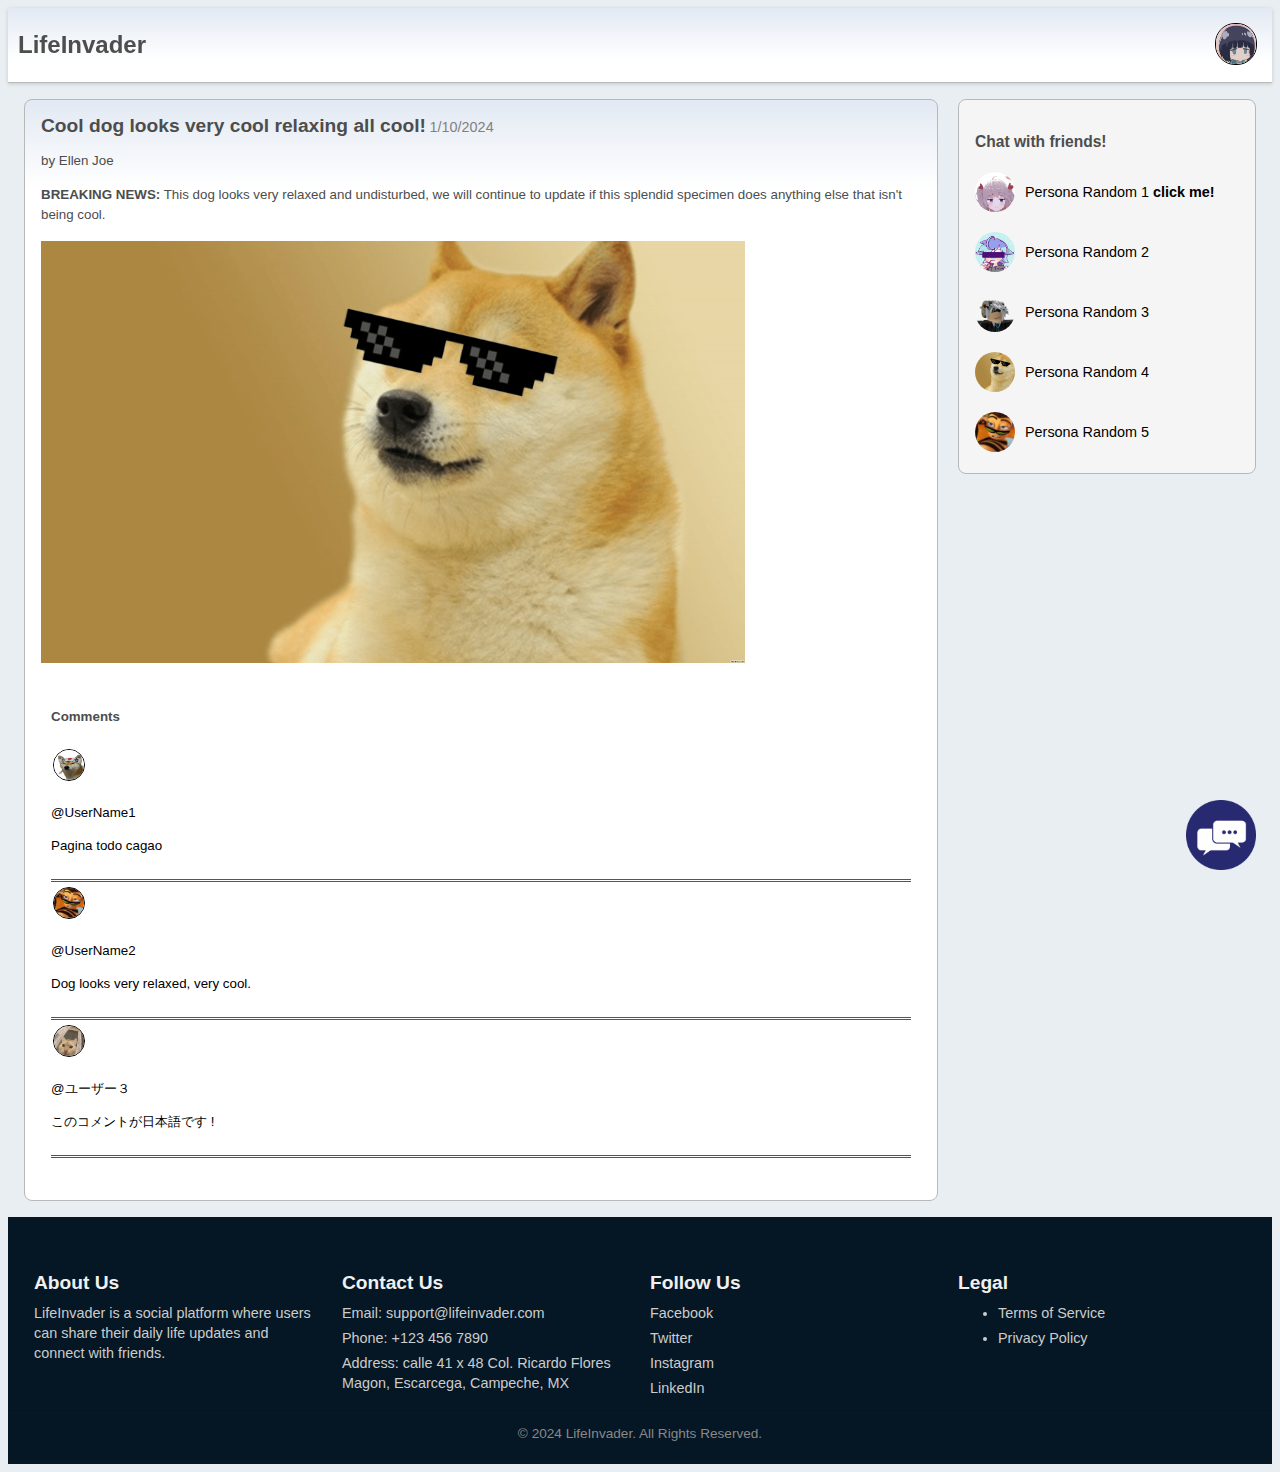
<file: index.html>
<!DOCTYPE html>
<html lang="en">

<head>
    <meta charset="UTF-8">
    <meta name="viewport" content="width=device-width, initial-scale=1.0">
    <title>LifeInvader - Home</title>
    <link rel="stylesheet" href="style.css">
</head>

<body>
    <header>
        <h1 onclick="toMainPage()">LifeInvader</h1>
        <div class="user-menu-nav">
            <div class="main-user-profile-container">
                <img src="resources/unu.jpg" alt="userpfp" class="main-user-pfp" id="main-user-pfp" onclick="toMainUserProfile()">
            </div>
        </div>
    </header>

    <main class="main-container">
        <section class="user-feed">

            <div class="post-metadata">
                <h2 class="post-title">Cool dog looks very cool relaxing all cool!</h2>
                <time datetime="2024-01-10" class="post-date">1/10/2024</time>
                <p class="post-author">by Ellen Joe</p>
                <p class="post-description"><b>BREAKING NEWS:</b> This dog looks very relaxed and undisturbed, we will
                    continue to update if this splendid specimen does anything else that isn't being cool.</p>

                <div class="post-thumbnail">
                    <img src="resources\dadoge.jpg" alt="cool dog" id="post-thumbnail">
                </div>
            </div>

            <div class="post-comments-display">
                <h4>Comments</h4>
                <div class="post-comment">
                    <img src="resources/ooooo.jpg" alt="" id="user-profile-image">
                    <div>
                        <p class="username">@UserName1</p>
                        <p>Pagina todo cagao</p>
                    </div>
                    <div>
                        <img src="resources/bee.png" alt="" id="user-profile-image">
                        <p class="username">@UserName2</p>
                        <p>Dog looks very relaxed, very cool.</p>
                    </div>
                    <div>
                        <img src="resources\catg.jpeg" id="user-profile-image">
                        <p class="username">@ユーザー３</p>
                        <p>このコメントが日本語です !</p>
                    </div>
                </div>
            </div>
        </section>

        <section class="chat-display" id="chat">

            <h3>Chat with friends!</h3>
            <div class="friends-list">
                <div class="friend">
                    <img src="resources/friend1.png" alt="Persona Random 1" class="friend-pfp">
                    <p onclick="toRandomPerson1()">Persona Random 1 <b>click me!</b></p>
                </div>
                <div class="friend">
                    <img src="resources/friend2.jpg" alt="Persona Random 2" class="friend-pfp">
                    <p>Persona Random 2</p>
                </div>
                <div class="friend">
                    <img src="resources/friend3.png" alt="Persona Random 3" class="friend-pfp">
                    <p>Persona Random 3</p>
                </div>
                <div class="friend">
                    <img src="resources/dadoge.jpg" alt="Persona Random 4" class="friend-pfp">
                    <p>Persona Random 4</p>
                </div>
                <div class="friend">
                    <img src="resources/bee.png" alt="Persona Random 5" class="friend-pfp">
                    <p>Persona Random 5</p>
                </div>
            </div>
        </section>
    </main>

    <div class="chat-image-container">
        <img src="resources\Chat+Icon.png" alt="chat-icon" class="chat-icon">
    </div>
    <footer>
        <div class="footer-container">
            <div class="footer-section">
                <h4>About Us</h4>
                <p>LifeInvader is a social platform where users can share their daily life updates and connect with
                    friends.</p>
            </div>
            <div class="footer-section">
                <h4>Contact Us</h4>
                <p>Email: support@lifeinvader.com</p>
                <p>Phone: +123 456 7890</p>
                <p>Address: calle 41 x 48 Col. Ricardo Flores Magon, Escarcega, Campeche, MX</p>
            </div>
            <div class="footer-section">
                <h4>Follow Us</h4>
                <ul class="social-links">
                    <li><a href="#">Facebook</a></li>
                    <li><a href="#">Twitter</a></li>
                    <li><a href="#">Instagram</a></li>
                    <li><a href="#">LinkedIn</a></li>
                </ul>
            </div>
            <div class="footer-section">
                <h4>Legal</h4>
                <ul>
                    <li><a href="#">Terms of Service</a></li>
                    <li><a href="#">Privacy Policy</a></li>
                </ul>
            </div>
        </div>
        <div class="footer-bottom">
            &copy; 2024 LifeInvader. All Rights Reserved.
        </div>
    </footer>

    <script src="scripts.js"></script>
</body>

</html>
</file>
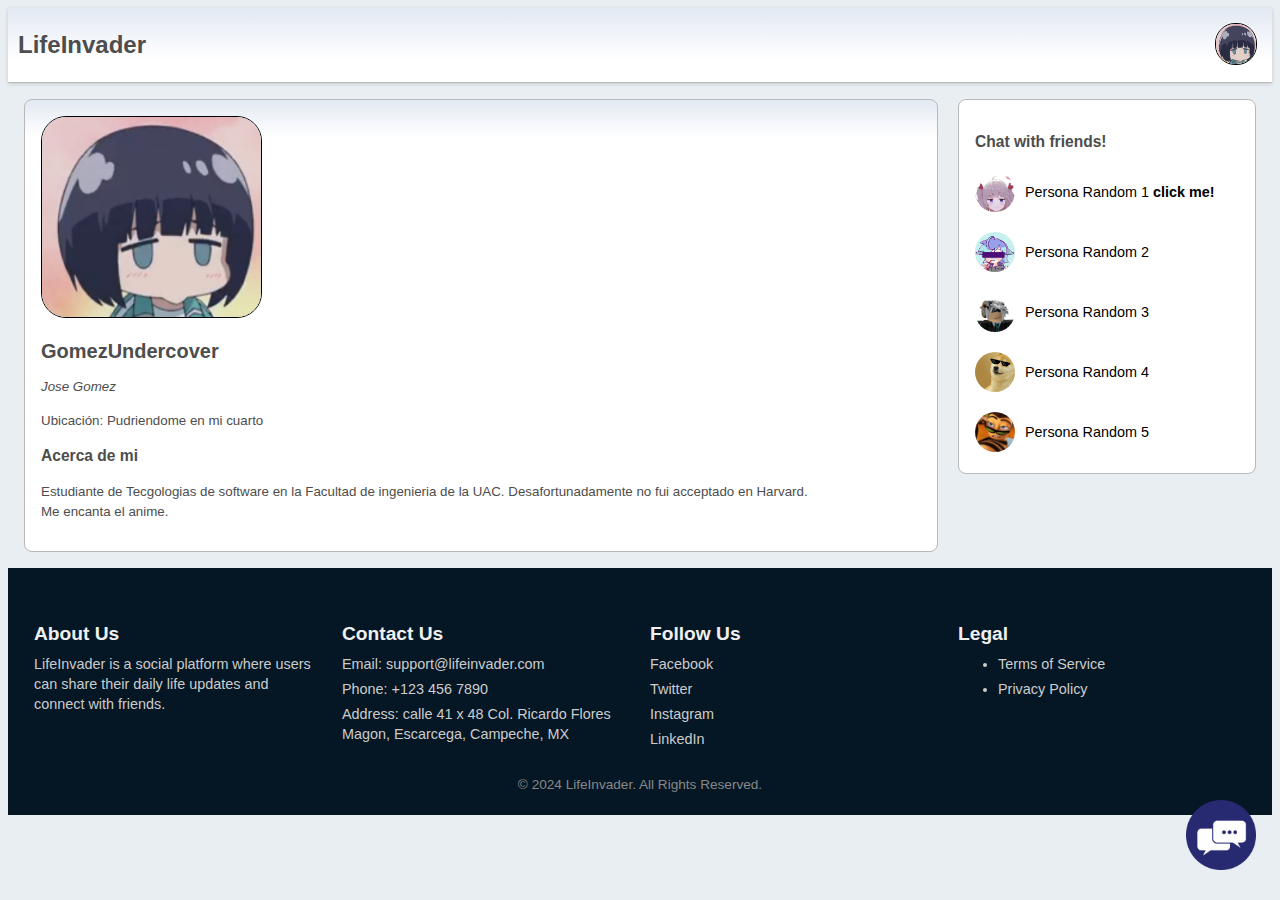
<file: main-user.html>
<!DOCTYPE html>
<html lang="en">

<head>
    <meta charset="UTF-8">
    <meta name="viewport" content="width=device-width, initial-scale=1.0">
    <title>LifeInvader - u\Main User</title>
    <link rel="stylesheet" href="profile-site.css">
</head>

<body>
    <header>
        <h1 id="h1" onclick="toMainPage()">LifeInvader</h1>
        <div class="user-menu-nav">
            <div class="main-user-profile-container">
                <img src="resources/unu.jpg" alt="userpfp" class="main-user-pfp" id="main-user-pfp">
            </div>
        </div>
    </header>

    <main class="main-container">

        <section class="user-bio-section">
            <div class="profile-pic-container">
                <img src="resources/unu.jpg" alt="Profile Picture" id="profile-pic">
            </div>
            <div class="bio">
                <h2>GomezUndercover</h2>
                <span> <i>Jose Gomez</i></span>
                <p>Ubicación: Pudriendome en mi cuarto</p>
                <h3>Acerca de mi</h3>
                <p>
                    Estudiante de Tecgologias de software en la Facultad de ingenieria de la UAC. 
                    Desafortunadamente no fui acceptado en Harvard.<br>
                    Me encanta el anime.
                </p>
            </div>
        </section>

        <section class="chat-display" id="chat">
            <h3>Chat with friends!</h3>
            <div class="friends-list">
                <div class="friend">
                    <img src="resources/friend1.png" alt="Persona Random 1" class="friend-pfp">
                    <p onclick="toRandomPerson1()">Persona Random 1 <b>click me!</b></p>
                </div>
                <div class="friend">
                    <img src="resources/friend2.jpg" alt="Persona Random 2" class="friend-pfp">
                    <p>Persona Random 2</p>
                </div>
                <div class="friend">
                    <img src="resources/friend3.png" alt="Persona Random 3" class="friend-pfp">
                    <p>Persona Random 3</p>
                </div>
                <div class="friend">
                    <img src="resources/dadoge.jpg" alt="Persona Random 4" class="friend-pfp">
                    <p>Persona Random 4</p>
                </div>
                <div class="friend">
                    <img src="resources/bee.png" alt="Persona Random 5" class="friend-pfp">
                    <p>Persona Random 5</p>
                </div>
            </div>
        </section>
    </main>
    <div class="chat-image-container">
        <img src="resources\Chat+Icon.png" alt="chat-icon" class="chat-icon" onclick="showChat()">
    </div>
    <footer>
        <div class="footer-container">
            <div class="footer-section">
                <h4>About Us</h4>
                <p>LifeInvader is a social platform where users can share their daily life updates and connect with friends.</p>
            </div>
            <div class="footer-section">
                <h4>Contact Us</h4>
                <p>Email: support@lifeinvader.com</p>
                <p>Phone: +123 456 7890</p>
                <p>Address: calle 41 x 48 Col. Ricardo Flores Magon, Escarcega, Campeche, MX</p>
            </div>
            <div class="footer-section">
                <h4>Follow Us</h4>
                <ul class="social-links">
                    <li><a href="#">Facebook</a></li>
                    <li><a href="#">Twitter</a></li>
                    <li><a href="#">Instagram</a></li>
                    <li><a href="#">LinkedIn</a></li>
                </ul>
            </div>
            <div class="footer-section">
                <h4>Legal</h4>
                <ul>
                    <li><a href="#">Terms of Service</a></li>
                    <li><a href="#">Privacy Policy</a></li>
                </ul>
            </div>
        </div>
        <div class="footer-bottom">
            &copy; 2024 LifeInvader. All Rights Reserved.
        </div>
    </footer>

    <script src="scripts.js"></script>
</body>

</html>
</file>
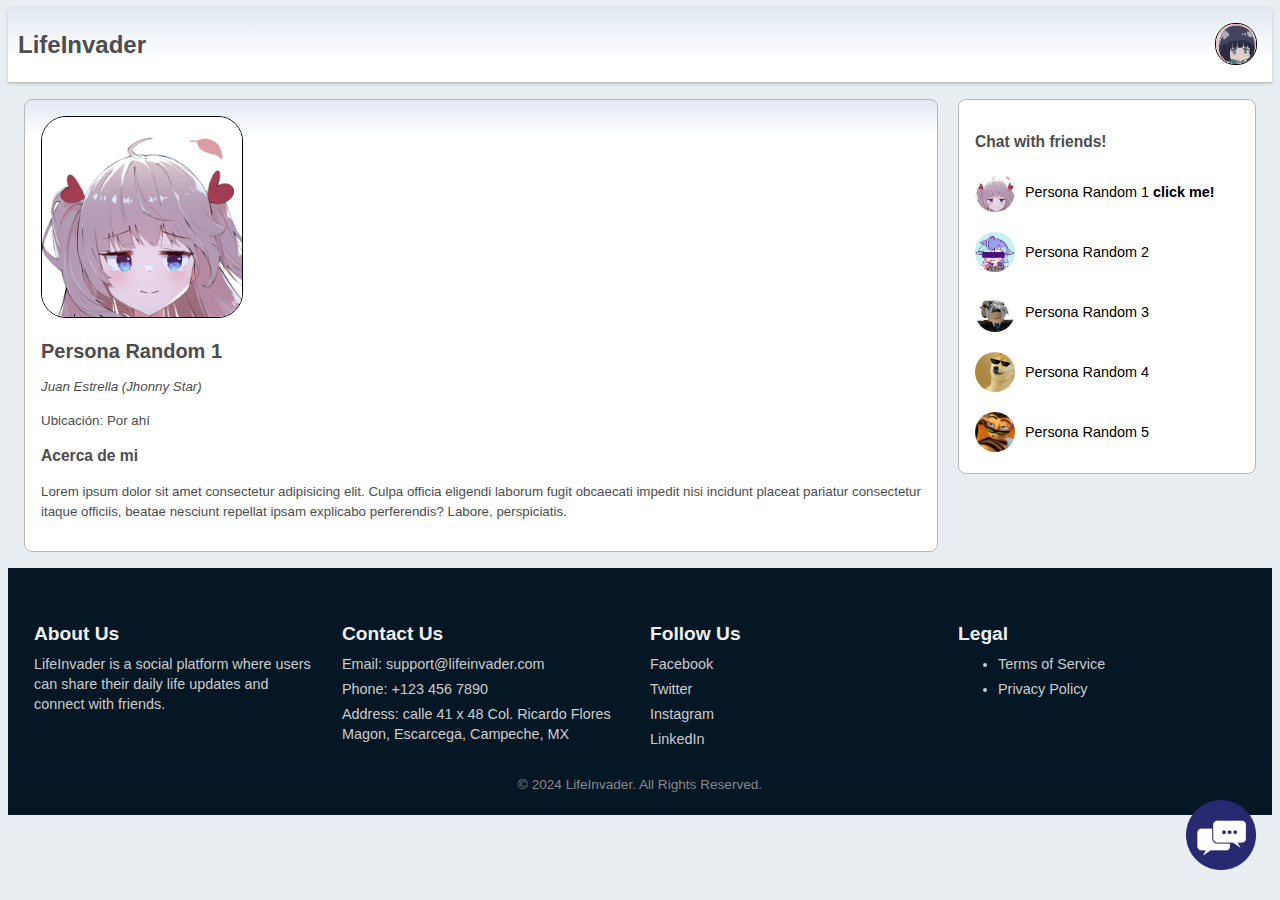
<file: persona-random1.html>
<!DOCTYPE html>
<html lang="en">

<head>
    <meta charset="UTF-8">
    <meta name="viewport" content="width=device-width, initial-scale=1.0">
    <title>Profile - u\Persona Random 1</title>
    <link rel="stylesheet" href="profile-site.css">
</head>

<body>
    <header>
        <h1 id="h1" onclick="toMainPage()">LifeInvader</h1>
        <div class="user-menu-nav">
            <div class="main-user-profile-container">
                <img src="resources/unu.jpg" alt="userpfp" class="main-user-pfp" id="main-user-pfp" onclick="toMainUserProfile()">
            </div>
        </div>
    </header>

    <main class="main-container">

        <section class="user-bio-section">
            <div class="profile-pic-container">
                <img src="resources/friend1.png" alt="Profile Picture" id="profile-pic">
            </div>
            <div class="bio">
                <h2>Persona Random 1</h2>
                <span> <i>Juan Estrella (Jhonny Star)</i></span>
                <p>Ubicación: Por ahí</p>
                <h3>Acerca de mi</h3>
                <p>Lorem ipsum dolor sit amet consectetur adipisicing elit. Culpa officia eligendi laborum fugit obcaecati impedit nisi incidunt placeat pariatur consectetur itaque officiis, beatae nesciunt repellat ipsam explicabo perferendis? Labore, perspiciatis.
                </p>
            </div>
        </section>

        <section class="chat-display" id="chat">
            <h3>Chat with friends!</h3>
            <div class="friends-list">
                <div class="friend">
                    <img src="resources/friend1.png" alt="Persona Random 1" class="friend-pfp">
                    <p onclick="toRandomPerson1()">Persona Random 1 <b>click me!</b></p>
                </div>
                <div class="friend">
                    <img src="resources/friend2.jpg" alt="Persona Random 2" class="friend-pfp">
                    <p>Persona Random 2</p>
                </div>
                <div class="friend">
                    <img src="resources/friend3.png" alt="Persona Random 3" class="friend-pfp">
                    <p>Persona Random 3</p>
                </div>
                <div class="friend">
                    <img src="resources/dadoge.jpg" alt="Persona Random 4" class="friend-pfp">
                    <p>Persona Random 4</p>
                </div>
                <div class="friend">
                    <img src="resources/bee.png" alt="Persona Random 5" class="friend-pfp">
                    <p>Persona Random 5</p>
                </div>
            </div>
        </section>
    </main>
    <div class="chat-image-container">
        <img src="resources\Chat+Icon.png" alt="chat-icon" class="chat-icon" onclick="showChat()">
    </div>
    <footer>
        <div class="footer-container">
            <div class="footer-section">
                <h4>About Us</h4>
                <p>LifeInvader is a social platform where users can share their daily life updates and connect with friends.</p>
            </div>
            <div class="footer-section">
                <h4>Contact Us</h4>
                <p>Email: support@lifeinvader.com</p>
                <p>Phone: +123 456 7890</p>
                <p>Address: calle 41 x 48 Col. Ricardo Flores Magon, Escarcega, Campeche, MX</p>
            </div>
            <div class="footer-section">
                <h4>Follow Us</h4>
                <ul class="social-links">
                    <li><a href="#">Facebook</a></li>
                    <li><a href="#">Twitter</a></li>
                    <li><a href="#">Instagram</a></li>
                    <li><a href="#">LinkedIn</a></li>
                </ul>
            </div>
            <div class="footer-section">
                <h4>Legal</h4>
                <ul>
                    <li><a href="#">Terms of Service</a></li>
                    <li><a href="#">Privacy Policy</a></li>
                </ul>
            </div>
        </div>
        <div class="footer-bottom">
            &copy; 2024 LifeInvader. All Rights Reserved.
        </div>
    </footer>

    <script src="scripts.js"></script>
</body>

</html>
</file>
<file: style.css>
body {
    font-family: "Barlow", sans-serif;
    background: #e9eef2;
    font: 83.33% / 150% "Segoe UI", "Helvetica Neue", "Nimbus Sans L", Arial, "Liberation Sans", sans-serif;
    color: #4d4d4d;
}

header {
    padding: 10px;
    position: sticky;
    top: 0;
    z-index: 100;
    display: flex;
    justify-content: space-between;
    align-items: center;
    border-bottom: 1px solid #bbb;
    box-shadow: 0 1px 4px rgba(0, 0, 0, .16);
    background: #fff;
    background-image: linear-gradient(#e2e9f3 0%, #fff 70%);
}

h1 {
    display: inline;
    font-size: 1.5rem;
    cursor: pointer;
}


.user-menu-nav {
    display: inline;
    cursor: pointer;
    font-size: 1.5rem;
    text-align: right;
}

.main-user-pfp{
    display: inline;
    border: 1px solid black;
    border-radius: 20px;
    width: 40px;
    height: 40px;
    margin: 5px;
    cursor: pointer;
}

.main-container {
    margin: 1rem;
    display: flex;
    flex-wrap: wrap;
    justify-content: space-evenly;
    gap: 20px;
}

.chat-display, .user-feed {
    background-color: whitesmoke;
    padding: 1rem;
    border: 1px solid #b8b8b8;
    border-radius: 8px;
    overflow-wrap: break-word;
}

.chat-display {
    flex: 1 1 20%;
    max-height: min-content;
    position: static;
    top: 80px;
}

.friends-list>div>p{
    cursor: pointer;
}

.friends-list {
    display: flex;
    flex-direction: column;
    gap: 10px;
}

.friend {
    display: flex;
    align-items: center;
    gap: 10px;
    padding: 5px 0;
}

.friend-pfp {
    width: 40px;
    height: 40px;
    border-radius: 50%;
    object-fit: cover;
}

.friend p {
    margin: 0;
    font-size: 0.90rem;
    color: black;
}

.user-feed {
    flex: 1 1 70%;
    background: #fff;
    background-image: linear-gradient(#e2e9f3 0%, #fff 8%);
}

.post-title {
    display: inline;
    font-size: 1.2rem;
    font-weight: bold;
}

.post-date {
    display: inline;
    color: gray;
    font-size: 0.9rem;
}

.post-thumbnail {
    height: 80%;
    width: 80%;
    display: flex;
    margin-top: 1rem;
}

#post-thumbnail {
    max-width: 100%;
    height: auto;
}

.post-comments-display {
    margin: 1rem 0;
    padding: 10px;
}

.post-metadata {
    margin-bottom: 1rem;
}

.post-comment>div {
    border-bottom: double rgb(80, 87, 89);
    color: black;
    padding-bottom: 10px;
}

.post-comment span {
    display: grid;
    margin: 5px;
}

#user-profile-image {
    border: 1px solid black;
    border-radius: 20px;
    width: 30px;
    height: 30px;
    margin: 2px;
    margin-top: 5px;
}

.chat-image-container{
    position: fixed;
    right: 1.5rem;
    bottom: 1.5rem;
    cursor: pointer;
}

.chat-icon{
    width: 70px;
    height: 70px;
}

.chat-icon:hover{
    filter: drop-shadow(10px 10px 20px rgba(36, 36, 36, 0.5));
}

.friend-pfp>p:hover{
    filter: drop-shadow(10px 10px 20px rgba(36, 36, 36, 0.5));
}

footer {
    background-color: #051725;
    color: white;
    padding: 20px 0;
    text-align: center;
    font-family: "Barlow", sans-serif;
}

.footer-container {
    display: flex;
    justify-content: space-around;
    flex-wrap: wrap;
    padding: 0 1rem;
}

.footer-section {
    flex: 1 1 200px;
    margin: 10px;
    text-align: left;
}

.footer-section h4 {
    font-size: 1.2rem;
    margin-bottom: 10px;
    color: #f0f0f0;
}

.footer-section p, .footer-section ul, .footer-section li {
    font-size: 0.9rem;
    margin: 5px 0;
    color: #ccc;
}

.footer-section a {
    color: #ccc;
    text-decoration: none;
}

.footer-section a:hover {
    color: dodgerblue;
}

.social-links {
    list-style-type: none;
    padding: 0;
}

.social-links li {
    margin-bottom: 5px;
}

.footer-bottom {
    border-top: 1px solid #08172d;
    padding-top: 10px;
    font-size: 0.85rem;
    color: #888;
}

@media (max-width: 425px) {
    .main-container {
        margin: 0.25rem;
        gap: 5px;
    }

    header {
        justify-content: space-between;
    }

    .user-menu-nav {
        font-size: 0.8rem;
        text-align: right;
        right: 0;
    }

    h1 {
        font-size: 1.5rem;
    }

    .post-thumbnail {
        height: 100%;
        width: 100%;
        display: flex;
        margin-top: 1rem;
    }

    .chat-icon{
        height: 60px;
        width: 60px;
    }

    .footer-section h4 {
        font-size: 1rem;
    }

    .footer-section p, 
    .footer-section ul, 
    .footer-section li {
        font-size: 0.85rem;
    }

    .footer-bottom {
        font-size: 0.75rem;
    }
}
</file>
<file: profile-site.css>
body {
    font-family: "Barlow", sans-serif;
    background: #e9eef2;
    font: 83.33% / 150% "Segoe UI", "Helvetica Neue", "Nimbus Sans L", Arial, "Liberation Sans", sans-serif;
    color: #4d4d4d;
}

header {
    padding: 10px;
    position: sticky;
    top: 0;
    z-index: 100;
    display: flex;
    justify-content: space-between;
    align-items: center;
    border-bottom: 1px solid #bbb;
    box-shadow: 0 1px 4px rgba(0, 0, 0, .16);
    background: #fff;
    background-image: linear-gradient(#e2e9f3 0%, #fff 70%);
}

h1 {
    display: inline;
    font-size: 1.5rem;
    cursor: pointer;
}

.user-menu-nav {
    display: inline;
    cursor: pointer;
    font-size: 1.5rem;
    text-align: right;
}

.main-user-pfp{
    display: inline;
    border: 1px solid black;
    border-radius: 20px;
    width: 40px;
    height: 40px;
    margin: 5px;
    cursor: pointer;
}

.main-container {
    margin: 1rem;
    display: flex;
    flex-wrap: wrap;
    justify-content: space-evenly;
    gap: 20px;
}

.chat-display, .user-bio-section{
    background-color: whitesmoke;
    padding: 1rem;
    border: 1px solid #b8b8b8;
    border-radius: 8px;
    overflow-wrap: break-word;
}

#profile-pic{
    max-height: 200px;
}
.chat-display {
    flex: 1 1 20%;
    max-height: min-content;
    position: static;
    top: 80px;
    background: #fff;
}

.user-bio-section{
    flex: 1 1 70%;
    background: #fff;
    background-image: linear-gradient(#e2e9f3 0%, #fff 8%);
}
.friends-list>div>p{
    cursor: pointer;
}

.friends-list {
    display: flex;
    flex-direction: column;
    gap: 10px;
}

.friend {
    display: flex;
    align-items: center;
    gap: 10px;
    padding: 5px 0;
}

.friend-pfp {
    width: 40px;
    height: 40px;
    border-radius: 50%;
    object-fit: cover;
}

.friend p {
    margin: 0;
    font-size: 0.90rem;
    color: black;
}

.user-feed {
    flex: 1 1 70%;
    background: #fff;
    background-image: linear-gradient(#e2e9f3 0%, #fff 8%);
}

#profile-pic {
    border: 1px solid black;
    border-radius: 25px;
}

.chat-image-container{
    position: fixed;
    right: 1.5rem;
    bottom: 1.5rem;
    cursor: pointer;
}

.chat-icon{
    width: 70px;
    height: 70px;
}

.chat-icon:hover{
    filter: drop-shadow(10px 10px 20px rgba(36, 36, 36, 0.5));
}

.friend-pfp>p:hover{
    filter: drop-shadow(10px 10px 20px rgba(36, 36, 36, 0.5));
}

footer {
    background-color: #051725;
    color: white;
    padding: 20px 0;
    text-align: center;
    font-family: "Barlow", sans-serif;
}

.footer-container {
    display: flex;
    justify-content: space-around;
    flex-wrap: wrap;
    padding: 0 1rem;
}

.footer-section {
    flex: 1 1 200px;
    margin: 10px;
    text-align: left;
}

.footer-section h4 {
    font-size: 1.2rem;
    margin-bottom: 10px;
    color: #f0f0f0;
}

.footer-section p, .footer-section ul, .footer-section li {
    font-size: 0.9rem;
    margin: 5px 0;
    color: #ccc;
}

.footer-section a {
    color: #ccc;
    text-decoration: none;
}

.footer-section a:hover {
    color: dodgerblue;
}

.social-links {
    list-style-type: none;
    padding: 0;
}

.social-links li {
    margin-bottom: 5px;
}

.footer-bottom {
    border-top: 1px solid #08172d;
    padding-top: 10px;
    font-size: 0.85rem;
    color: #888;
}

@media (max-width: 425px) {
    .main-container {
        margin: 0.25rem;
        gap: 5px;
    }

    header {
        justify-content: space-between;
    }

    .user-menu-nav {
        font-size: 0.8rem;
        text-align: right;
        right: 0;
    }

    h1 {
        font-size: 1.5rem;
    }

    .main-container {
        flex-direction: column;
    }

    .user-bio-section{
        width: 90%;
    }

    .chat-display {
        display: none;
    }

    .post-thumbnail {
        height: 100%;
        width: 100%;
        display: flex;
        margin-top: 1rem;
    }

    .chat-icon{
        height: 60px;
        width: 60px;
    }

    .footer-section h4 {
        font-size: 1rem;
    }

    .footer-section p, 
    .footer-section ul, 
    .footer-section li {
        font-size: 0.85rem;
    }

    .footer-bottom {
        font-size: 0.75rem;
    }
}
</file>
